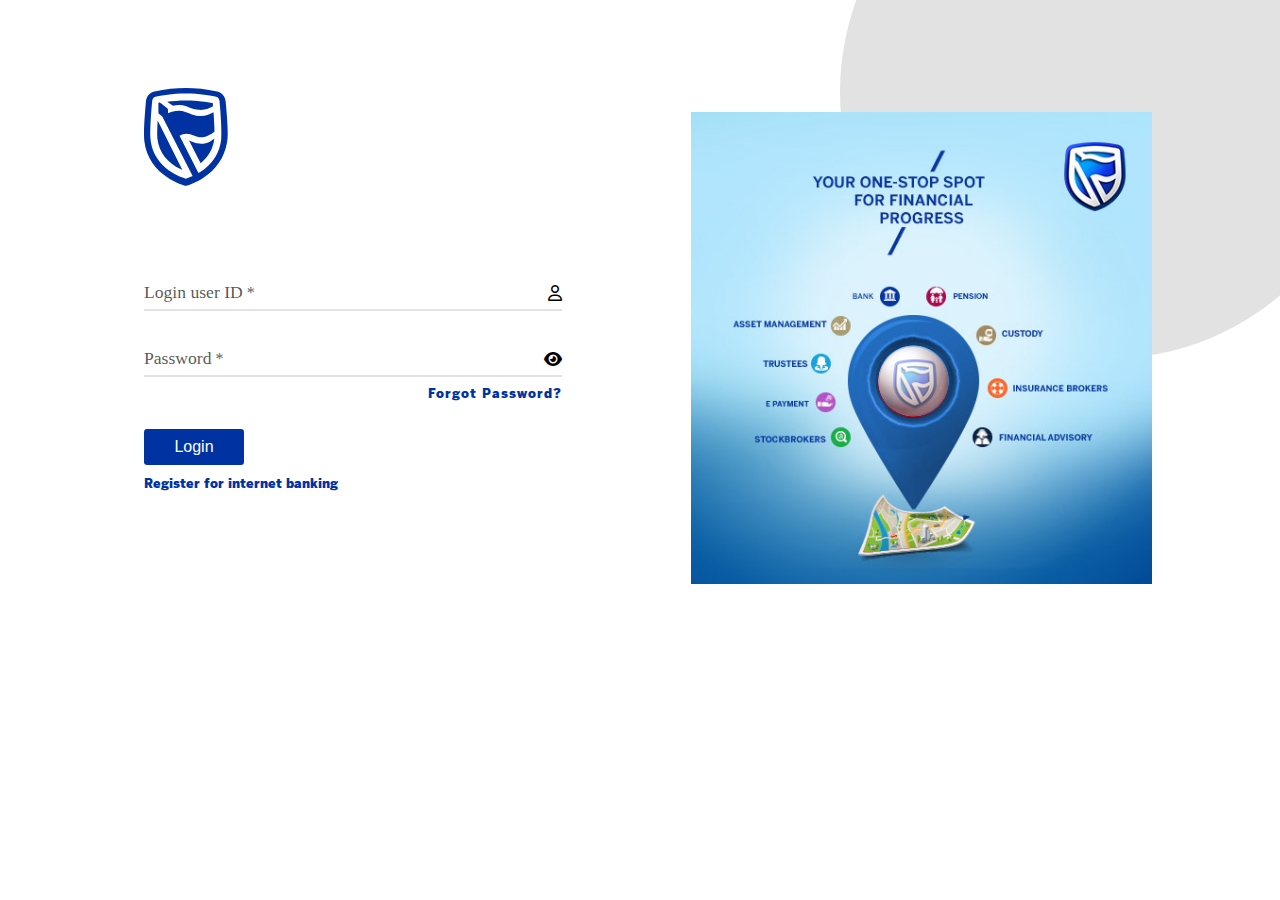
<file: index.html>
<!DOCTYPE html>
<html lang="en">
<head>
    <meta charset="UTF-8">
    <meta name="viewport" content="width=device-width, initial-scale=1.0">
    
    <link rel="shortcut icon" href="assets/img/stanbic icon.png" type="image/svg">
    <title>STANBIC IBTC BANK PLC</title>
    <link rel="stylesheet" href="https://cdnjs.cloudflare.com/ajax/libs/font-awesome/6.4.2/css/all.min.css" >
    <link rel="stylesheet" href="css/styles.css">
    <script src="js/script.js" defer></script>
</head>
<body>
    <div class="background-circle"></div>
    <main class="container">
        <section class="login-section flex-content">
            <div class="user_login flex-content">
                <div class="logo">
                    <img src="assets/img/logo Stambic.svg" alt="logo"> 
                </div>
                <div class="user_inputs flex-content login_page">
                    <h1 class="page_title">Login to your account</h1>
                    <div class="input_box input_field user_id flex-content">
                        <label class="user_id-label label"><span class="label-txt-usrID">Login user ID</span> <span class="asteric uID">*</span></label>
                        <input type="text" aria-label="user id" class="input user_id-input" autocomplete="off"><i class="far fa-user"></i>
                    </div>
                    <div class="input_box input_field user_password flex-content">
                        <label class="password-label label"><span class="label-txt-pwd">Password</span> <span class="asteric pwd">*</span></label>
                        <input type="password" class="input user_password-input" aria-label="user password" placeholder="Please enter your password"><i class="fa fa-eye"></i>
                    </div>
                    <div class=" password_recovery">
                        <a href="auth/reset-password.html" class="forgot_password">Forgot Password?</a>
                    </div>
                    <button class="btn login_btn blue_primary-btn" id="acctLogin">Login</button>
                    <div class="new_user-register">
                        <a href="#" class="register_link">Register for internet banking</a>
                    </div>
                </div>
                <div class="user_registration_inputs flex-content">
                    <h1 class="page_title">Registration</h1>
                    <div class="reg_instructions">
                        <p class="reg_instructions-text">Kindly enter your account number below so that we can create a user ID for Internet Banking</p>
                    </div>
                    <div class="input_box input_field_reg user_account flex-content">
                        <label class="user_acct-label label"><span class="label-txt-usrAccount">Stanbic IBTC bank  account number</span><span class="asteric uACCT">*</span></label>
                        <input type="text" aria-label="user account" class="input user_reg_account-input   account_number" autocomplete="off" placeholder="Stanbic IBTC bank  account number"><i class="far fa-user"></i>
                    </div>
                    <div class="terms_conditions">
                        <input type="checkbox" class="agree_terms-check" aria-label="Terms and Conditions Checkbox">I agree to the 
                        <a href="#" class="link terms_conditions_link">Terms and Conditions</a>
                    </div>
                    <div class="btns usr_reg">
                        <button class="btn back_btn usr_reg-back"><i class="fa fa-arrow-left"></i> Back</button>
                        <button class="btn next_btn usr_reg-next blue_primary-btn"><i class="fa fa-arrow-right"></i> Next</button>
                    </div> 
                </div>
            </div>
            <div class="advertisement flex-content">
                <img src="assets/img/stanbic-ad.jpg" alt="">
            </div>

        </section>
        <section class="terms flex-content">
            <article class="terms_and_conditions closed flex-content">
                <div class="article-header flex-content">
                    <div class="close-terms flex-content">
                        <i class="fa fa-times close_icon"></i>
                    </div>
                    <div class="terms-logo flex-content">
                        <img src="assets/img/logo Stambic.svg" alt="">
                    </div>
                    <div class="terms-title">
                        <h2 class="terms-heading">Terms & Conditions</h2>
                    </div>
                </div>
                <div class="article-body">
                    <p class="paragraph">
                        <span class="heading">1. Agreement and acceptance</span>
                        This agreement becomes effective between you and Stanbic IBTC Bank PLC ("the bank", "we" or "us") at the time of registering for Self-Service Banking or at the time you access Self-Service Banking, whichever occurs first. For purposes of this agreement "Self-Service Banking" includes, GSM, email, Internet Banking, Estatements, debit card, ATM, Banking and transaction notification services.
                    </p>
                    <p class="paragraph">
                        <span class="heading">2. Incorporated terms</span>In addition to this agreement, the terms and conditions of your automated teller machine (ATM) card (bank card terms) and account or facility terms and conditions (other terms) shall apply to all transactions you carry out or instruct us to carry out through bank accounts linked to the card or account number you select when using our self service banking. In the event of conflict between the provisions of this agreement and the bank card terms or any other term, the provisions of this agreement shall prevail. Where the bank card terms or other terms require amendments or additions thereto to be reduced to writing and/or signed, your acceptance of this agreement shall be deemed to satisfy such requirements.
                    </p>
                    <p class="paragraph"><span class="heading">
                        3. Defining the device and medium</span>The device which you select to access our self service banking may include a computer, cell phone, telephone, television or similar technologies (the device) and the medium through which you access self service banking may include the Internet, wireless application protocol (WAP), wireless Internet gateway (WIG), short messaging system (SMS), voice over an automated voice recognition system or similar technologies (the medium). We will refer to the device and the medium collectively as "the communication system". Where a particular communication system requires contractual provisions different from other communication systems, this will be clearly stated in this agreement. 
                    </p>
                    <p class="paragraph"><span class="heading">
                        4. Linked text</span>For ease of use, we have included automated links (hyperlinks) in this agreement to information elsewhere on the communication system. These links are indicated by blue underlined text and your mouse's cursor should change into a hand or other pointer when held over this text. You are obliged to view the relevant parts of the hyperlinked information, which information will be regarded as forming part of this agreement. If your communication system cannot access the hyperlinks, you must visit our website at www.stanbicibtcbank.com to access the linked information or contact our Customer Care Centre +234-1-2709676
                    </p>
                    <p class="paragraph"><span class="heading">
                        5. Amendments</span>We may amend this agreement from time to time and you are bound by the version of this agreement that exists at the time you access electronic banking. The date of the version is recorded above clause 1.
                    </p>
                    <p class="paragraph"><span class="heading">
                        6. Requirements and registration</span> Before you can use electronic banking you must follow certain steps.
                        
                        Internet banking : You must first register at your nearest branch by filling in a registration form.You will be issued with a password that you have to change once you have logged on to the Internet site for the first time. You must then create your own password. For more information on how to do this you can visit a branch or call our Customer Care Centre +234 - 1 - 2709676
                        Verification : You may not create a password using somebody else's bank details. Before we allow you access to Self-Service Banking we may require information from you so that we can verify that you are who you say you are. We will require your prior consent (express or implied), which consent will be deemed to have been granted by you at the time that you sign the registration form referred to in 6 above or at the time you accept these terms and conditions, to perform credit or other checks on you before we process an instruction.
                    </p>
                    <p class="paragraph"><span class="heading">
                        7. Fees</span> For the use of self-service banking you will be charged the following fees:

    a. For Internet banking we may charge you a monthly subscription fee.
    b. We may charge a transaction fee based on the type of transactions you perform. Details of our standard subscription and transaction fees are available on our website and at branches.

If you fail to pay our fees or if you have insufficient funds in the accounts which you have selected for this purpose, we reserve the right to refuse you access to the relevant Self-Service Banking service and to debit all outstanding fees to any other account you have with the bank. 
                    </p>
                    <p class="paragraph"><span class="heading">
                        8. We will act on instructions that appear to have been sent by you</span>Use of a communication system means we do not interact face-to-face. Unless you notify us before we give effect to an instruction, you authorize us to rely on and perform all instructions that appear to originate from you (even if someone else is impersonating you).
                    </p>
                    <p class="paragraph"><span class="heading">
                        9. Sending and processing instructions</span>Your instructions to us will be subject to the same turn-around times and processes that apply to your customer profile, the type of account you have and type of transaction involved. More information on the turn-around times for processing of instructions is available on our website.An instruction, including purchases of prepaid products, cannot be terminated or revoked once sent to us. You will not hold us liable if you execute the same instruction more than once and neither instruction will be reversible. 
                    </p>
                    <p class="paragraph"><span class="heading">
                        10. Confirmation of receipt of your instructions</span>
                        An instruction is deemed to be received by us only once we have confirmed we have received it. If we fail to confirm receipt of your instruction, do not re-send the same instruction before checking your statements and contacting our Customer Care Centre. This is because the initial instruction may still be processed and re-sending the instruction may lead to a double transaction for which we will not be held liable.

                    </p>
                    <p class="paragraph"><span class="heading"> 
                        11. Access code protection and irregularities</span>
                    An "access code" refers to your password and user name. You must protect and keep your access codes confidential at all times. It is not safe to store it on your computer or on a network. We rely on you to report any compromise of your access codes to us without delay. You may do this by contacting our Customer Care Centre or your branch. We may ask you to verify your identity to prevent someone else from impersonating you. Once you notify us to disable an access code we are entitled to:

    a. Reject all instructions received after such notification;
    b. Suspend the processing of all instructions not yet executed;
    c. Reverse (if possible) all executed transactions with effect from such date and time as we may reasonably determine the unauthorised use to have commenced;
    d. Deactivate the access code without further notice. There will never be a reason for any person including a member of our staff or Customer Care Centre to know or ask for your access code. Do not disclose an access code to these persons, regardless of whether you called them or they called you. You must immediately notify us if you discover an error or irregularity. You can report any errors to our Customer Care Centre or at any branch.

</p>
                    <p class="paragraph"><span class="heading">
                        12. One Time Password</span>
                        A unique and time-sensitive password used as added security on Internet banking. The password does not replace the password you use to log on to Internet banking but provides a second layer of security The password will be sent to you by SMS and is valid for one Internet banking session only.The one time password (OTP) is used for the following:

    Adding beneficiaries
    Amending your password
    Changing your cell phone number
                    </p>
                    <p class="paragraph"><span class="heading"> 
                        13. Ending a session</span>
                       You must ensure that you log-off from the Internet banking service.

                    </p>
                    <p class="paragraph"><span class="heading">
                        14. Your authority</span>
                    You permit us to regard all activities you conduct or instructions sent after you enter your access code as being authorized by you and intended to have legal force and effect.

                    </p>
                    <p class="paragraph"><span class="heading">
                        15. Sufficient notice</span>
                    You permit us to issue notices required in terms of this agreement, legislation or regulation by making such notification available via our communication systems or sending such notification by email, SMS or similar future technologies. Any notices so issued by us, will as far as they contain contractual terms relating to electronic banking, also form part of this agreement.

                    </p>
                    <p class="paragraph"><span class="heading">
                        16. No offer, recommendation or solicitation</span>
                        Unless clearly stated, all material on the communication system merely constitutes an invitation to do business with us. It does not constitute an offer or solicitation to buy or sell, or dispose in any way, of any investment, or to enter into any transaction.
                        
                    </p>
                    <p class="paragraph"><span class="heading">
                        17. Nature of information on the communication system</span>
                     Information on the communication system is intended to provide you with only general information about the bank, its products, services and objectives. From time to time we may provide information on:

    a. projected revenues, income, earnings per share, capital expenditures, dividends, capital structure or other financial items;
    b. our plans, objectives and projections for future operations and services


                    </p>
                    <p class="paragraph"><span class="heading">
                        18. Information feeds</span>
                    We may use the services of other organisations to provide information on the communication system. We have no control over this information and make no representations or warranties of any nature as to its accuracy, appropriateness or correctness. You agree that such information is provided "as is" and we will not be directly or indirectly liable for any damages that may arise from you relying on it. All quotes, news, market information such as share prices or data shown on the communication system by way of live information feeds are delayed by at least 30 minutes unless otherwise stated. You should always select the "refresh" or similar page or screen update function on your Internet browser or handset to ensure that the information you are viewing is the most current.

                    </p>
                    <p class="paragraph"><span class="heading">
                        19. Links to third parties' communication systems</span>
                   The communication system may contain links to other communication systems that carry information and material produced by other parties. While we try to provide links only to reputable communication systems, we cannot accept responsibility or liability for the information provided on other communication systems. A link from our communication system to any other communication system does not mean that we have scrutinised or endorsed the owners or administrators of such communication systems or their business or security practices and operations. 
                    </p>
                    <p class="paragraph"><span class="heading">
                        20. Our intellectual property </span>
                    We retain all copyright and other intellectual property rights in all material, including logos and other graphics and multimedia works published on or via the communication system. You are authorised to view and download one copy to a local hard drive or disk, print and make copies of such printouts provided that:

    a. the material is used for considering or using self-service banking and for no other commercial purposes;and
    b. any reproduction of any portion of our proprietary material must include our entire copyright notice.
    c. future economic performance. These will be only estimates so actual events or results may differ. All information is provided "as is" and should not be treated as professional or investment advice of any kind. You should consult your own professional advisers before relying on any information on the communication system.
    d. The logos and trade marks shown on our communication system are our registered and unregistered trade marks or those of third parties. Nothing contained on our communication system should be construed as granting any licence or right to use any trade mark or other intellectual property without our prior written permission or that of the relevant third parties. Your application to use any content from our communication system must be submitted in writing. On receipt we may respond and enter into further discussions with you. Consider your request as declined if you don't get a written response from us within five business days. Irrespective of the existence of copyright, you acknowledge that we are the proprietor of all material on the communication system, whether it constitutes confidential information or not, and that you shall have no right, title or interest in any such material.


                    </p>
                    <p class="paragraph"><span class="heading">
                        21. Software you must use and maintain only hardware and software of sufficient quality and performance capability.</span>
                     Your failure to use such software or hardware may result in a higher security risk and cause the communication system not to operate properly or not at all. Software, if any, made available for download on or via the communication system is governed by licence conditions that establish a legal relationship with the licensor. You indemnify us against any breach of these licence conditions. We give no warranty and make no representation, whether expressly or implied, as to the quality or fitness for purpose or use of such software. No warranty, whether express or implied is given that any files, downloads or applications available via this communication system are free of viruses, Trojans, bombs, time-locks or any other data or code which has the ability to corrupt or affect the operation of your computer, database, network or other information system.

                    </p>
                    <p class="paragraph"><span class="heading">
                        22. Transmission of information and security tips</span>
                    Information transmitted via an unsecured link over a communication system is susceptible to potential unlawful access, distortion or monitoring. You must comply with the security tips which are published on our website from time to time. As we do not have the ability to prevent unlawful activities by unscrupulous persons, you accept that we cannot be held liable for any loss, harm or damage suffered by you as a result thereof. To limit these risks, we may request independent verification of any information transmitted by you via our communication system from time to time.

                    </p>
                    <p class="paragraph"><span class="heading">23. Indemnity</span>
                    You indemnify us for all losses and costs we may incur on your behalf due to:

    Non-payment;
    Any instruction exceeding the amount available in your bank account; or
    Unauthorised instructions executed which were not due to our negligence.


                    </p>
                    <p class="paragraph"><span class="heading">
                        24. Unavailability of Self-Service banking</span>
                    We will at all times and for whatever reason, have the sole and exclusive right to suspend or terminate Self-Service Banking without any prior notification or giving any reasons for such termination or suspension. You acknowledge and accept that Self-Service Banking may be unavailable from time to time for any reason, including: technical failure or problems with the communication system itself or our communication system underlying banking systems (the bank system); technical failure or problems with a communication system directly or indirectly underlying Self-Service Banking that is owned or controlled by other persons (third party system); unavailability of telecommunication orelectricity services; or other circumstances beyond our control . You undertake, in the event of unavailability of Self-Service Banking, to limit your potential losses by using any other means of communication with us for the duration of the unavailability of Self-Service Banking.

                    </p>
                    <p class="paragraph"><span class="heading">
                        25. Warranties and representations</span>
                    We do not warrant that the communication system or Self-Service Banking will be error-free or will meet any particular criteria of accuracy, completeness or reliability of information, performance or quality. We expressly disclaim all implied warranties, including, without limitation, warranties of merchantability, title, fitness for a particular purpose, non-infringement, compatibility, security and accuracy.

                    </p>
                    <p class="paragraph"><span class="heading">
                        26. Disclaimer and limitation of liability</span>
                     For purposes of this clause "we" or "us" or "our" includes the bank as well as its affiliates, shareholders, employees, consultants and agents. Although we have taken care to ensure that the content provided on the communication system is accurate and that you suffer no loss or damage as a result of you using it, the communication system and Self-Service Banking are provided "as is". We are not liable for any damages whatsoever relating to your use of the communication system or Self-Service Banking. This includes the information contained on the communication system or your inability to use the communication system or Self-Service Banking, including, without limitation, any direct, indirect, special, incidental or consequential damages, whether arising out of contract, statute, delict or otherwise and regardless of whether we were expressly advised of the possibility of such loss or damage. Without derogating from the generality of the foregoing, we are not liable for:

    a. any damages which you suffer as a result of a compromise of your access codes.
    b. any interruption, malfunction, downtime or other failure of the communication system or Self-Service Banking, our banking system, third party system, databases or any component part thereof for whatever reason.
    c. any loss or damage which arises from your orders, investment decisions, purchases or disposal of goods and services, including financial instruments or currencies, from third parties based upon the information provided on the communication system.
    d. any loss or damage with regard to your or any other data directly or indirectly caused by malfunction of our bank system, third party systems, power failures, unlawful access to or theft of data, computer viruses or destructive code on the bank system or third party systems; programming defects, negligence on our part.
    e. any interruption, malfunction, downtime or other failure of goods or services provided by third parties, including, without limitation, third party systems such as the public switched telecommunication service providers, internet service providers, electricity and water suppliers, local authorities and certification authorities
    f. any event over which we have no direct control.


                    </p>
                    <p class="paragraph"><span class="heading">
                        27. Breach</span>
                    We may terminate your access to Self-Service Banking if you breach a material term of this agreement and fail to remedy it within five days of you being notified of it. We may do this without detracting from our right to take any other steps available to us at law or under this agreement, including the right to obtain aninterdict.

                    </p>
                    <p class="paragraph"><span class="heading">
                        28. How disputes will be resolved</span>
                    All disputes arising as a result of your use of Self-Service Banking, the interpretation of this agreement or any matter which in terms of this agreement requires agreement by the parties (other than where an interdict is sought or urgent relief may be obtained from a court of competent jurisdiction) will be decided by arbitration. A demand notice for Arbitration may be served by either party and within fourteen (14) days of such demand being served the matter may be referred to a sole arbitrator to be agreed upon by both parties, or in the absence of such an agreement, the arbitrator shall be appointed in accordance with the provisions of the Arbitration and Conciliation Act Cap, A18, Laws of the Federation of Nigeria 2004. The arbitrator shall render a written decision no later than 60 days after the matter was referred to arbitration or so soon thereafter as possible. Venue for arbitration shall be in Lagos. Each party shall pay its own attorney fees and costs notwithstanding which party prevails. The award of the arbitration panel shall be binding on the parties. Either of us is entitled to have the award made an order of court of competent jurisdiction. Both of us will keep the evidence in the arbitration proceedings and any order made by an arbitrator confidential unless otherwise contemplated herein. The arbitrator will have the power to give default judgement if either of us fails to make submissions on due date or fails to appear at the arbitration.

                    </p>
                    <p class="paragraph"><span class="heading">
                        29. Capacity to enter into agreements</span>
                    You warrant to us that you have the required legal capacity to enter into and be bound by this agreement. Anyone below the age of 18 must be assisted by their legal guardian when reading this agreement. If you are below 18 years of age you have to speak to your legal guardian or parents. If you are unsure whether you have the legal capacity to enter into agreements, you have to contact someone able to provide you with this information before you continue to use Self-Service Banking. Our Customer Care Centre will be able to help you clear this up.

                    </p>
                    <p class="paragraph"><span class="heading">
                        30. Certificate </span>
                     To prevent unnecessary disputes, you agree that unless you can prove otherwise, a certificate signed by a manager of the Bank whose appointment/capacity need not be proved or his representative is sufficient proof of the date of publication, withdrawal, transmission and content of:

    a. the current version and all previous versions of this agreement,
    b. notices and disclaimers posted on the communication system, and
    c. notification sent under this agreement.


                    </p>
                    <p class="paragraph"><span class="heading">
                        31. Our address for notices and service of legal process</span>
                    For the purpose of service of any legal process we choose the following registered address: E-Business Department, Stanbic IBTC Bank Plc, Walter Carrington Crescent, Victoria Island, Lagos

                    </p>
                    <p class="paragraph"><span class="heading">
                        32. Law governing our relationship</span>
                    This agreement will be governed and construed in accordance with the Federal Republic of Nigeria without reference to any conflict of law provisions, and any dispute arising therefrom shall be determined in accordance with such laws.
                    </p>
                    <p class="paragraph"><span class="heading">
                        33. General provisions</span>
                        The headings of the clauses in this agreement are provided for convenience and ease of reference only and will not be used to interpret, modify or amplify this agreement. Where any dates or times need to be calculated in terms of this agreement, the international standard time (GMT) plus one hour will be used. Whenever disputes result from the peculiarities of the communication system, we both authorise a court or arbitrator, as the case may be, to interpret this agreement in such a manner as to facilitate normal banking without placing undue emphasis on technical issues. No failure or delay by us to exercise any of our rights is to be construed as a waiver of any such right, whether this is done expressly or is implied. It will also not affect the validity of any part of these conditions or prejudice our right to take subsequent action against you. If any of these terms, conditions or provisions are held to be invalid, unlawful or unenforceable to any extent; such term, condition or provision will be severed from the remaining terms, conditions and provisions, which will continue to be valid to the full extent permitted by law. If you have any questions about this agreement or do not understand anything in this agreement please call our Customer Care Centre +234 - 1 - 2709676
                    </p>
                </div>
            </article>
        </section>
    </main>
</body>
</html>
</file>
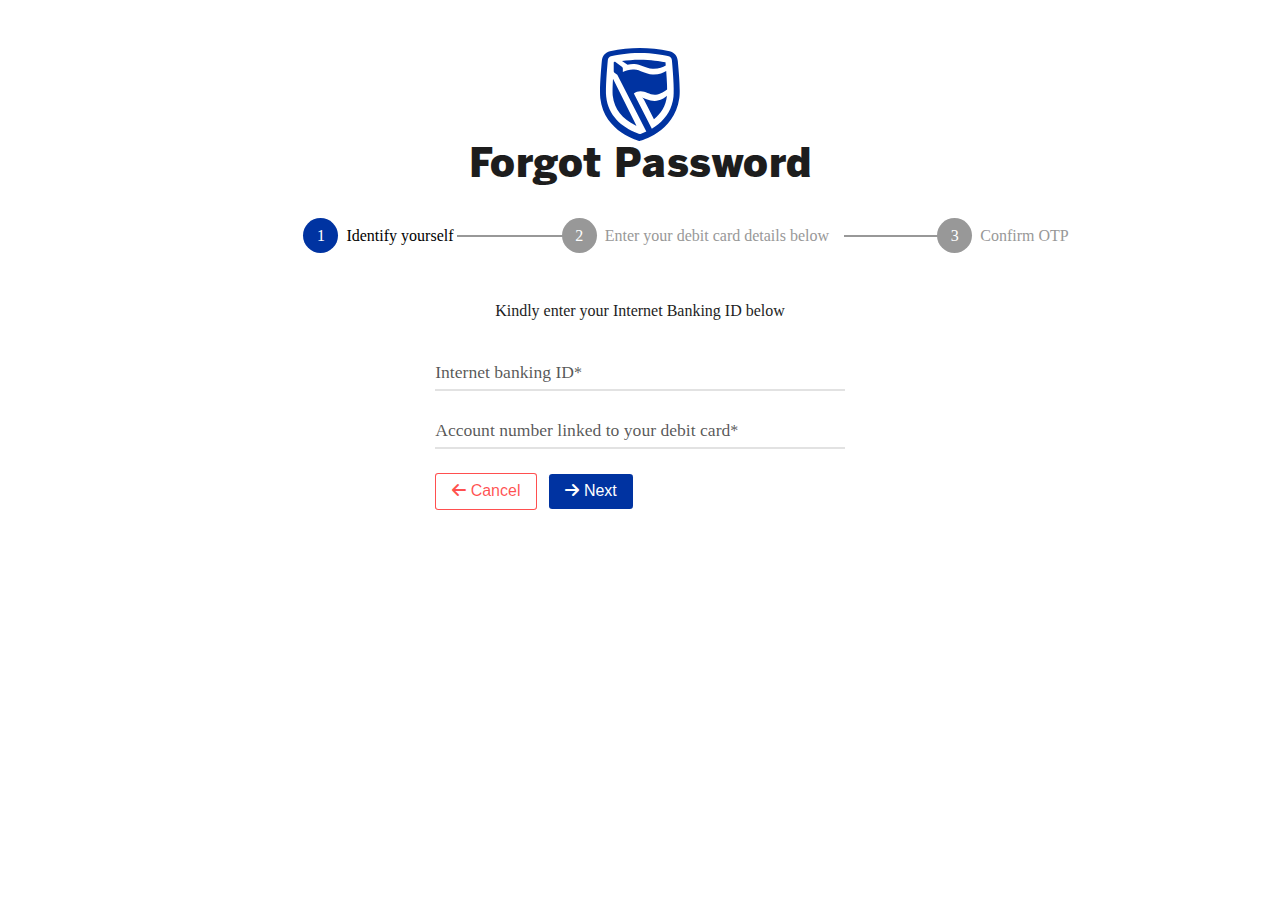
<file: auth/reset-password.html>
<!DOCTYPE html>
<html lang="en">
    <head>
        <meta charset="UTF-8">
        <meta name="viewport" content="width=device-width, initial-scale=1.0">
        <link rel="shortcut icon" href="/assets/img/stanbic icon.png" type="image/svg">
        <title>STANBIC IBTC BANK PLC</title>
        <link rel="stylesheet" href="https://cdnjs.cloudflare.com/ajax/libs/font-awesome/6.4.2/css/all.min.css">
        <link rel="stylesheet" href="../css/styles.css">
        <script src="../js/script.js" defer></script>
        <script src="../js/auth.js" defer></script>
    </head>
<body>
    <main class="container">
        <section class="pass_recovery-section flex-content">
            <div class="password-recovery flex-content">
                <div class="logo password-recovery">
                    <img src="../assets/img/logo Stambic.svg" alt="logo"> 
                </div>
                
                <div class="pass_recovery_inputs flex-content">
                    <h1 class="title_pass-recovery">Forgot Password</h1> 
                    <div class="step-counter flex-content">
                         <!-- Progressbar -->
                        <div class="progressbar">
                            <div class="progress"  id="progress"></div>
                               <div class="step_box box1 ">
                                <div class="progress-step step1 active" data-title='Identify yourself'></div>
                                <span class="step_title_text step1 active">Identify yourself</span>
                               </div>
                             <div class="step_box box2">
                                <div class="progress-step step2" data-title='Enter your debit card details below'></div>
                                <span class="step_title_text step2">Enter your debit card details below</span> 
                              </div>
                              <div class="step_box box3">
                                <div class="progress-step step3" data-title='Confirm OTP'></div> 
                                <span class="step_title_text step3">Confirm OTP</span>
                            </div>                           
                        </div>

                       <!--  <div class="step-1 count">Identify yourself</div>
                        <div class="step-2 count">Enter your debit card details below</div>
                        <div class="step-3 count">Confirm OTP</div> -->
                    </div>
                    <div class="input_container flex-content step_one">
                        <div class="recovery_instructions">
                            <p class="recovery_instructions-text">Kindly enter your Internet Banking ID below </p>
                        </div>
                        <div class="input_box input_field p_recovery ibanking_ID flex-content">
                            <label class="ibank_ID_label label"><span class="label-txt-pass-recovery ibank_ID">Internet banking ID</span><span class="asteric pass_recovery">*</span></label>
                            <input type="text" aria-label="user account" class="input user_user_id-input    pass_recovery " autocomplete="off" placeholder="User ID">
                           <!--  <p class="warning usrID"><i class="fa fa-circle-exclamation"></i>User ID is required!</p> -->
                        </div>
                        <div class="input_box input_field p_recovery linked_account flex-content">
                            <label class="ibank_ACNUM_label label"><span class="label-txt-pass-recovery ibank_ACNUM">Account number linked to your debit card</span><span class="asteric pass_recovery">*</span></label>
                            <input type="text" aria-label="user account" class="input user_account-input   pass_recovery" autocomplete="off" placeholder="Stanbic IBTC bank  account number">
                            <!-- <P class="warning accNO"><i class="fa fa-circle-exclamation"></i>  Account number is required!</P> -->
                        </div>
                        
                        <div class="btns pass_recovery">
                            <button class="btn cancel_btn pass_recover-cancel" id="pass_recovery-cancel"><i class="fa fa-arrow-left"></i> Cancel</button>
                            <button class="btn blue_primary-btn pass_recovery-next1  "><i class="fa fa-arrow-right"></i> Next</button>
                        </div> 
                    </div>
                    <div class="input_container step_two">
                        <div class="recovery_instructions">
                            <p class="recovery_instructions-text">Enter your card details below </p>
                        </div>
                        <div class="input_box input_field p_recovery debitCard_Pin stepTwoDetails flex-content">
                            <label class="debitCard_Pin_label label"><span class="label-txt-debitCardDetails  debitCard_Pin">Debit Card Pin</span><span class="asteric pass_recovery">*</span></label>
                            <input type="text" aria-label="Debit card Pin" class="input debitCardDetails  debitCard_Pin-input   pass_recovery" autocomplete="off" placeholder="EnterPin">
                           <!--  <p class="warning cardPin"><i class="fa fa-circle-exclamation"></i>User ID is required!</p> -->
                        </div>
                        <div class="input_box input_field p_recovery cardSerialNo stepTwoDetails flex-content">
                            <label class="cardSNo_label label"><span class="label-txt-debitCardDetails    cardNo">Last six digits of your debit card</span><span class="asteric pass_recovery">*</span></label>
                            <input type="text" aria-label="Last Six Digits of Debit Card Number" class="input debitCardDetails   cardSerialNO-input   pass_recovery" autocomplete="off" placeholder="Last Six Digit ">
                           <!--  <P class="warning accNO"><i class="fa fa-circle-exclamation"></i>Account number is required!</P> -->
                        </div>
                        
                        <div class="btns pass_recovery">
                            <button class="btn back_btn pass_recover-back-1"><i class="fa fa-arrow-left"></i>&nbsp;Back</button>
                            <button class="btn blue_primary-btn pass_recovery-next2  "><i class="fa fa-arrow-right"></i>&nbsp;Next</button>
                        </div> 
                    </div>
                     <div class="input_container step_three">
                        <div class="OTP_instructions">
                            <h2><span>Welcome</span>&nbsp;Gandepuun</h2>
                            <p class="recovery_instructions-text">A one time pin has been sent to the following email G***@G***C***</p>
                        </div>
                        <div class="input_box input_field p_recovery OT_Pin flex-content">
                            <label class="ibank_ID_label label OTP"><span class="label-txt-pass-recovery  OTP_Code_label">One Time Pin</span><span class="asteric pass_recovery">*</span></label>
                            <input type="password" aria-label="OTP Code" class="input OTP_Code-input   pass_recovery" autocomplete="off" placeholder="OTP Code">
                           <!--  <p class="warning usrID"><i class="fa fa-circle-exclamation"></i>User ID is required!</p> -->
                        </div>
                       <!--  <div class="input_box input_field p_recovery linked_account flex-content">
                            <label class="ibank_ID_label label"><span class="label-txt-pass-recovery  linked_acct">Last six digits of your debit card</span><span class="asteric pass_recovery">*</span></label>
                            <input type="text" aria-label="user account" class="input user_account-input   pass_recovery" autocomplete="off" placeholder="Stanbic IBTC bank  account number">
                            <P class="warning accNO"><i class="fa fa-circle-exclamation"></i>  Account number is required!</P>
                        </div> -->
                        
                        <div class="btns pass_recovery step3 flex-content ">
                            <button class="btn blue_primary-btn pass_recover-OTPcontinue">Continue
                            </button>
                            <button class="btn cancel_btn OTP_cancel ">
                                <i class="fa fa-times"> </i> Cancel
                            </button>
                            <button class="btn blue_resend-btn pass_recovery-resendOTP ">Resend OTP
                            </button>
                        </div> 
                    </div> 
                </div> 
            </div>
          <!-- <path _ngcontent-c13="" clip-rule="evenodd" d="M0.678327 3.37988C1.09125 3.21021 1.56742 3.30272 1.88384 3.6141L3.27104 4.97922L6.333 1.96596C6.76395 1.54186 7.46266 1.54186 7.89362 1.96594C8.32458 2.39003 8.32459 3.07762 7.89364 3.50172L4.05137 7.28288C3.84442 7.48654 3.56373 7.60095 3.27106 7.60095C2.97838 7.60096 2.69769 7.48654 2.49074 7.28288L2.22231 7.01873L2.24987 11.786L7.09423 11.8131L6.82579 11.5489C6.61884 11.3453 6.50257 11.069 6.50257 10.781C6.50257 10.493 6.61884 10.2168 6.82579 10.0131L13.7299 3.21896L12.3427 1.85384C12.0263 1.54247 11.9323 1.07388 12.1047 0.667527C12.2771 0.261175 12.6818 -0.00248652 13.1293 1.76834e-05L21.7504 0.0482616C22.3549 0.0516449 22.8442 0.533094 22.8476 1.12802L22.8967 9.61184C22.8992 10.0522 22.6313 10.4505 22.2183 10.6201C21.8054 10.7898 21.3292 10.6973 21.0128 10.3859L19.6256 9.02077L16.5638 12.0339C16.1329 12.4579 15.4342 12.4579 15.0032 12.0339C14.5722 11.6098 14.5722 10.9222 15.0032 10.4981L18.8453 6.71711C19.0522 6.51345 19.3329 6.39904 19.6256 6.39904C19.9183 6.39903 20.199 6.51345 20.4059 6.71711L20.6744 6.98127L20.6468 2.21403L15.8024 2.18692L16.0709 2.45108C16.2778 2.65474 16.3941 2.93095 16.3941 3.21897C16.3941 3.50698 16.2778 3.7832 16.0709 3.98686L9.16672 10.781L10.5539 12.1462C10.8704 12.4575 10.9644 12.9261 10.792 13.3325C10.6195 13.7388 10.2148 14.0025 9.76736 14L1.14629 13.9517C0.541734 13.9484 0.0524946 13.4669 0.049056 12.872L1.79782e-05 4.38816C-0.00252737 3.94782 0.2654 3.54955 0.678327 3.37988Z" fill-rule="evenodd"></path> --> 

        </section>
       
    </main> 
</body>
</html>
</file>
<file: css/styles.css>
*,
::after,
::before {
    box-sizing: border-box;
    margin: 0;
    padding: 0;
    font-size: 16px;
    --primary-color_blue: #0033A1;
    --primary-color-red: #ff0000b0;

}

@font-face {
    font-family: Benton-Black-bold;
    src: url(../assets/fonts/BentonSans\ Black.otf);
}

@font-face {
    font-family: Benton-regular;
    src: url(../assets/fonts/BentonSans\ Black\ Regular.otf);
}
.d-flex-col {
    display: flex;
    flex-direction: column;
}

.d-flex-row {
    display: flex;
}

.d-flex-col-alt {
    display: flex;
    flex-direction: column;
    /* justify-content: center; */
    align-items: center;
}

.d-flex-row-alt {
    display: flex;
    justify-content: center;
    align-items: center;
}
a,
a:visited,
a:focus,
a:active {
    text-decoration: none;
    font-family: benton-regular;
    font-weight: normal;
    font-size: .8rem;
    color: var(--primary-color_blue);
}

img {
    width: 100%;
}

.flex-content {
    display: flex;
    flex-direction: column;
}

.btn {

    color: #fff;
    outline: none;
    border: none;
    padding: .560rem 1rem;
    border-radius: .2rem;
    cursor: pointer;
    font-size: 1rem;
    margin: 1rem 0 .5rem 0;
    max-width: 200px;
    text-wrap: nowrap;
}

body {
    position: relative;
    overflow: hidden;
    line-height: 20px;
    transition: all .5s;
    height: 100vh;
}

.container {
    width: 100%;
    max-width: 400px;
    margin: 0 auto;
    overflow: hidden;
    /* border: 1px solid blue; */
}


.background-circle {
    width: 33.4rem;
    height: 33.4rem;
    background-color: #0000001d;
    border-radius: 50%;
    position: absolute;
    right: -94px;
    top: -175px;
    z-index: -1;
}

.user_inputs.close_login_page {
    display: none;
}

.login-section,
.pass_recovery-section {
    overflow: hidden;
    padding: 8rem 1rem 1rem 1rem;
}

.user_login,
.password-recovery {
    flex: 1;


}

.page_title {
    color: var(--primary-color_blue);
    transform: translateX(-500px);
    animation: fadeInLeft 1s forwards;
}

.page_title,
.title_pass-recovery {
    font-family: Benton-regular;
    /* text-wrap: nowrap; */
    font-size: 2rem;

    margin: 1.2rem 0;
}

.title_pass-recovery {
    align-self: center;
    font-weight: 500;
    line-height: 1;
    letter-spacing: .02em;
    color: #1d1d1d;
    font-size: 40px;
}

@keyframes fadeInLeft {
    100% {
        transform: translateX(0);
    }
}

.logo {
    z-index: 5;
    width: 20%;
    /*  max-width: 100px; */
}

.logo.password-recovery {
    justify-self: center;
    align-self: center;
    width: 30%;
    max-width: 200px;
}

.user_inputs,
.user_registration_inputs,
.input_container {
    margin: 1rem 0;

}

.input_field,
.input_field_reg,
.input_field.p_recovery {
    border-bottom: 2px solid #0000001d;
    flex-direction: row;
    align-items: center;
    position: relative;
    transition: all 100ms;



}

.input_field:hover,
.input_field_reg:hover {
    border-bottom: 2px solid #000000;
}

.user_password,
.cardSerialNo {
    margin-top: 1rem;
}

.input_field i,
.input_field_reg i {
    font-size: 1.2rem;
}

.input {
    flex-grow: 1;
    outline: none;
    border: none;
    background: transparent;
    line-height: 2;
    /* padding: .560rem; */
    font-size: 1rem;

}

.input::placeholder {
    opacity: 0;
}

.user_inputs .user_id,
.ibanking_ID {
    margin-bottom: 1rem;

}

.label {
    color: #000000ab;

}

.label-txt-pwd,
.label-txt-usrID,
.label-txt-usrAccount,
.label-txt-pass-recovery,
.label-txt-debitCardDetails {
    font-size: 1.1rem;
}

.user_id-label,
.password-label,
.user_acct-label,
.ibank_ID_label,
.ibank_ACNUM_label,
.debitCard_Pin_label,
.cardSNo_label {
    position: absolute;
    top: 5px;
    left: 0;
    transition: all .5s;
    z-index: -1;
}



/* .user_id-label.focus,
.password-label.focus,
.ibank_ID_label.focus,
.debitCard_Pin_label.focus, */
.label.focus {
    top: -15px;
    transform: translate(-.8em) scale(.75);
}

.user_acct-label.focus,
.ibank_ACNUM_label.focus,
.cardSNo_label.focus {
    top: -15px;
    transform: translate(-2em) scale(.75);
}

.input.focus::placeholder {
    opacity: .3;
}

.input_field.user_password.first-focus,
.input_field.user_id.first-focus,
.input_field_reg.first-focus,
/* .user_user_id-input.first-focus, */
.ibanking_ID.first-focus,
.linked_account.first-focus,
.stepTwoDetails.first-focus {
    border-bottom: 2px solid var(--primary-color_blue);
}

.label-txt-pwd.first_focus-color,
.label-txt-usrID.first_focus-color,
.label-txt-usrAccount.first_focus-color,
.label-txt-pass-recovery.first_focus-color,
.label-txt-debitCardDetails.first_focus-color {
    color: var(--primary-color_blue);
}

.asteric.first_focus-color {
    color: var(--primary-color-red);
}

.password_recovery {
    align-self: flex-end;
    font-size: .6rem;
    color: var(--primary-color_blue);
    margin: .5rem 0;
    letter-spacing: 1px;
}

.blue_primary-btn {
    background-color: var(--primary-color_blue);
    color: #fff;
    outline: none;
    border: none;
    padding: .560rem 1rem;
    border-radius: .2rem;
    cursor: pointer;
    font-size: 1rem;
    margin: 1rem 0 .5rem 0;
    max-width: 100px;
}



.advertisement {
    width: 80%;
    align-self: center;
    margin-top: 2rem;
}

/* User Registration */

.back_btn,
.cancel_btn {
    border: 1px solid var(--primary-color-red);
    color: var(--primary-color-red);
    background-color: #fff;
    margin-right: .5rem;
}

.reg_instructions-text,
.recovery_instructions-text {
    color: var(--primary-color_blue);
    margin-bottom: 1.7rem;
}

.agree_terms-check {
    width: 1.25rem;
    height: 1.25rem;
    margin-right: .5rem;
    cursor: pointer;

}

.terms_conditions {
    margin-top: 1.1rem;
}

.terms_conditions_link {
    font-family: serif;
    font-size: 1rem;
    text-decoration: underline;
}

.btns.usr_reg {
    margin-top: 1.5rem;

}

.user_registration_inputs {
    display: none;

}

/* Terms and Conditions */
.terms {
    position: absolute;
    top: 0;
    left: 0;
    background-color: #00000031;
    width: 100vw;
    height: 100vh;
    z-index: 50;
    justify-content: center;
    overflow: hidden;
    margin-bottom: 1rem;
    display: none;
}

.terms_and_conditions {
    background-color: #fff;
    width: 80%;
    max-width: 800px;
    height: 80vh;
    overflow: hidden;
    margin: 0 auto;
    padding: 1.2rem;
    transition: all .5s ease-in-out;
    /* animation: showTerms .5s reverse; */
}



/* .terms_and_conditions.show {
    animation: showTerms .5s forwards;

} */



@keyframes showTerms {
    0% {
        transform: translateY(1000px);
        opacity: .8;
    }

    100% {
        transform: translateY(0px);
        opacity: 1;
    }
}

@keyframes closeTerms {
    0% {
        transform: translateY(0px);
        opacity: .8;
    }

    100% {
        transform: translateY(1000px);
        opacity: 0;
    }
}

.article-body::-webkit-scrollbar-button {
    height: 12px;
    background-color: red;
}

.article-body {
    height: 100vh;
    overflow: scroll;

}

.article-header {
    border-bottom: 1px solid #666;
    align-items: center;
    margin-bottom: 1rem;
}

.close-terms {
    align-self: flex-end;
    margin: .5rem;
}

.close_icon {
    color: #2570e0;
    font-size: 20px;
    cursor: pointer;
    line-height: 1;
    font-weight: bolder;
    margin-right: 1rem;

}

.terms-logo {
    width: 2rem;
    margin-bottom: 1rem;

}

.terms-logo img {
    width: 100%;

}

.terms-title {

    width: 100%;
    padding: 0 1rem;
}

.terms-heading {
    text-align: center;
    font-family: HelveticaNeue-Light, robotolight, Arial, sans-serif;
    color: #333;
    margin-bottom: 10px;
    font-weight: 200;
    font-size: 1.5rem;
    margin-top: 15px;
    line-height: 1.2;
}

.paragraph {
    text-align: justify;
    font-family: HelveticaNeue-Roman, HelveticaNeue, robotoregular, Arial, sans-serif;
    color: #666;
    font-size: 0.813rem;
    line-height: 18px;
}

.paragraph .heading {
    display: block;
    text-align: left;
    margin-bottom: 0.813rem;
    font-size: 15px;
    font-weight: 400;

}

.paragraph+.paragraph {
    margin: 1rem 0;

}

/* password recovery page */
.btns.pass_recovery.step3 {
    align-items: center;
    justify-content: right;
    gap: .4rem;


}

.blue_resend-btn {
    border: 1px solid var(--primary-color_blue);
    color: var(--primary-color_blue);
    background-color: #fff;

    max-width: 200px;
}

.OTP_cancel {
    margin-right: unset;
}

.password-recovery {
    /*  border: 1px solid red; */
}

.pass_recovery_inputs {
    /*  border: 1px solid blue; */
}

.step-counter {
    flex-direction: row;
    text-align: center;
    width: 80%;
    align-self: center;
}

/* Progress */

.progressbar {
    position: relative;
    display: flex;
    justify-content: space-between;
    margin: 2rem 0 4rem 0;
    padding: 1rem;
    /* border: 1px solid red; */
    width: 100%;

}

.progress-step.edited {
    border: 1px solid red;
    counter-reset: unset;

}

.progress {
    counter-reset: step;

}



.progress-step {
    width: 35px;
    height: 35px;
    background-color: #989898;
    border-radius: 50%;
    display: flex;
    justify-content: center;
    align-items: center;
    z-index: 1000;
    color: #fff;


}

.progress-step.active {
    background-color: var(--primary-color_blue);
}


.step_box {
    display: flex;
    justify-content: center;
    align-items: center;
    z-index: 10;
    gap: .5rem;
    transition: all.5s ease-in-out;
    position: relative;
    padding: .5rem;
    border-radius: .3rem;

}

.box1::after,
.box2::after {
    content: '';
    height: 2px;
    width: 75%;
    background-color: #989898;

    position: absolute;
    top: 50%;
    transform: translateY(-50%);
    right: -120px;

}

.box2::after {
    width: 40%;
    right: -120px;
}

.step_box span {
    transition: all .5s ease-in-out;
    color: #989898;
}

.step_box span.active {
    color: #010101;

}

.step_box.active {
    background-color: #eaeaea;
}

.progress-step::before {
    counter-increment: step;
    content: counter(step);
}

/* .progress-step::after {
    content: attr(data-title);
    position: absolute;
    top: calc(100% + 0.5rem);
    color: #666;
    font-size: 0.85rem;

} */

.input_container {


    align-self: center;
}

.warning {
    visibility: hidden;
}

.recovery_instructions-text {
    color: #1d1d1d;
    text-align: center;
}

@media screen and (max-width: 399px) {
    .logo {
        width: 80%;
        align-self: center;
    }

    .page_title {
        text-wrap: wrap;
        line-height: normal;
    }

    .terms_and_conditions {
        display: none;
    }

}

@media screen and (min-width: 1024px) {

    .flex-content {
        /*  display: flex; */
        flex-direction: row;
    }




    .container {
        max-width: 80%;

    }

    .background-circle {
        width: 33.4rem;
        height: 33.4rem;
        right: -94px;
        top: -175px;
    }

    .login-section {
        padding: 5rem 0;
        justify-content: space-between;
    }

    .user_login {
        flex-direction: column;
        padding: .5rem 1rem;
        flex-shrink: 0;
        max-width: 450px;
    }

    .user_registration_inputs {
        display: none;
    }

    .user_inputs,
    .user_registration_inputs,
    .pass_recovery_inputs {
        flex-direction: column;
    }

    .advertisement {
        width: 45%;
        align-items: flex-start;
        justify-content: center;
        flex-shrink: 0;
    }

    .advertisement img {
        flex-shrink: 0;
        width: 100%;
    }

    .page_title {
        text-wrap: nowrap;
        line-height: normal;
    }

    .terms {

        justify-content: center;
        align-items: center;


    }

    .terms_and_conditions {
        /*  display: flex; */
        flex-direction: column;
        height: 100vh;
    }

    .article-header {
        flex-direction: column;
    }

    /*  forget password */
    .pass_recovery-section {
        padding: 3rem 0;
        transition: all .5s ease;
    }

    .logo.password-recovery {
        width: 5rem;
        align-self: center;
    }

    .title_pass-recovery {
        /* border: 1px solid brown; */
        margin: 0;
    }

    .step-counter {
        /* border: 1px solid green; */
        padding: .5rem;
        width: 90%;
    }

    .progressbar {
        /*  border: 1px dashed red; */
        margin: 0;
    }

    .password-recovery {
        /* border: 1px solid blue; */
        flex-direction: column;
    }

    .input_container {
        flex-direction: column;
        gap: .5rem;
        width: 40%;
        /* border: 1px dashed blue; */
    }

    .step_one.out {
        transform: translateX(-1000px);
    }

    .step_two,
    .step_three {
        display: none;

        transform: translateX(1000px);
        transition: all .5s;
        animation: transform .5s ease-in-out;

    }

    @keyframes transform {
        0% {
            transform: translateX(1000px);
        }

        100% {
            transform: translateX(0px);
        }
    }

    .step_two.active,
    .step_three.active {
        transform: translateX(0px);
    }

    .step_three {}
}
</file>
